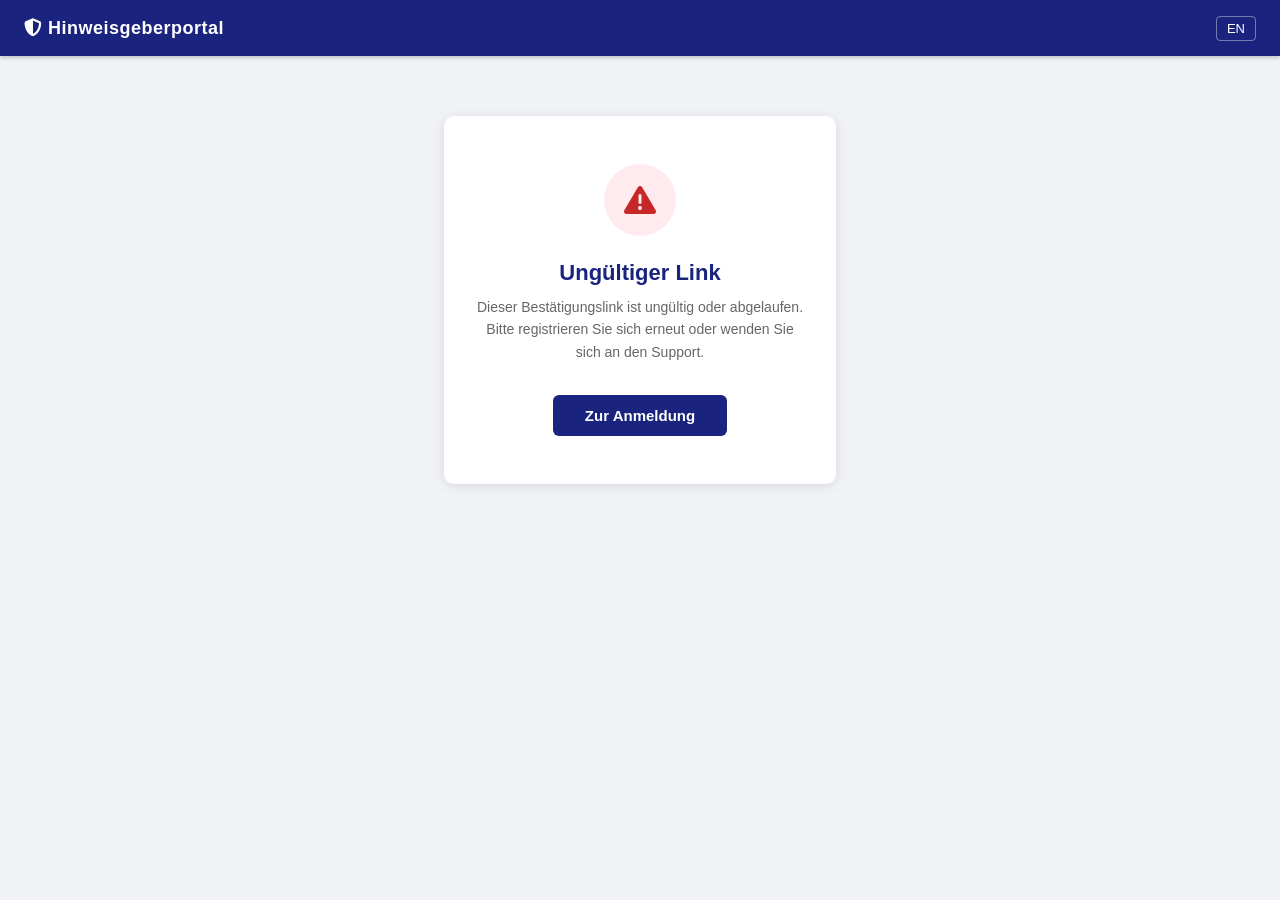
<file: verify-email.html>
<!doctype html>
<html lang="de">
  <head>
    <meta charset="UTF-8" />
    <meta name="viewport" content="width=device-width, initial-scale=1.0" />
    <title>Hinweisgeberportal</title>
    <link
      rel="stylesheet"
      href="https://cdnjs.cloudflare.com/ajax/libs/font-awesome/6.5.0/css/all.min.css"
    />
    <link rel="stylesheet" href="css/custom.css" />
    <style>
      .verify-wrap {
        max-width: 440px;
        margin: 60px auto;
        padding: 0 24px;
      }
      .verify-card {
        background: #fff;
        border-radius: 10px;
        padding: 48px 32px;
        box-shadow: 0 2px 12px rgba(0, 0, 0, 0.1);
        text-align: center;
      }
      .verify-icon {
        width: 72px;
        height: 72px;
        border-radius: 50%;
        display: flex;
        align-items: center;
        justify-content: center;
        margin: 0 auto 24px;
      }
      .verify-icon.success {
        background: #e8f5e9;
      }
      .verify-icon.error {
        background: #ffebee;
      }
      .verify-icon.already {
        background: #e8eaf6;
      }
      .verify-icon i {
        font-size: 32px;
      }
      .verify-icon.success i {
        color: #2e7d32;
      }
      .verify-icon.error i {
        color: #c62828;
      }
      .verify-icon.already i {
        color: #1a237e;
      }
      .verify-title {
        font-size: 22px;
        font-weight: 700;
        color: #1a237e;
        margin-bottom: 10px;
      }
      .verify-text {
        font-size: 14px;
        color: #666;
        line-height: 1.6;
        margin-bottom: 32px;
      }
      .btn-login {
        display: inline-block;
        padding: 12px 32px;
        background: #1a237e;
        color: #fff;
        border: none;
        border-radius: 6px;
        font-size: 15px;
        font-weight: 600;
        cursor: pointer;
        text-decoration: none;
        transition: background 0.2s;
      }
      .btn-login:hover {
        background: #283593;
      }
    </style>
  </head>
  <body>
    <header class="app-header">
      <div class="logo">
        <i class="fa-solid fa-shield-halved"></i>
        <span data-i18n="app_name"></span>
      </div>
      <div class="header-actions">
        <button
          class="lang-switcher"
          onclick="switchLang()"
          data-i18n="lang_switch"
        ></button>
      </div>
    </header>

    <div class="verify-wrap">
      <div class="verify-card" id="verifyCard"></div>
    </div>

    <script>
      const L = {
        de: {
          app_name: "Hinweisgeberportal",
          lang_switch: "EN",
          success_title: "E-Mail bestätigt",
          success_text:
            "Ihre E-Mail-Adresse wurde erfolgreich bestätigt. Sie können sich jetzt anmelden.",
          already_title: "Bereits bestätigt",
          already_text:
            "Diese E-Mail-Adresse wurde bereits bestätigt. Sie können sich direkt anmelden.",
          error_title: "Ungültiger Link",
          error_text:
            "Dieser Bestätigungslink ist ungültig oder abgelaufen. Bitte registrieren Sie sich erneut oder wenden Sie sich an den Support.",
          btn_login: "Zur Anmeldung",
        },
        en: {
          app_name: "Whistleblower Portal",
          lang_switch: "DE",
          success_title: "Email Verified",
          success_text:
            "Your email address has been successfully verified. You can now log in.",
          already_title: "Already Verified",
          already_text:
            "This email address has already been verified. You can log in directly.",
          error_title: "Invalid Link",
          error_text:
            "This verification link is invalid or has expired. Please register again or contact support.",
          btn_login: "Go to Login",
        },
      };

      let currentLang = localStorage.getItem("lang") || "de";
      let T = L[currentLang] || L.de;

      function applyLang() {
        document.querySelectorAll("[data-i18n]").forEach((el) => {
          const key = el.getAttribute("data-i18n");
          if (T[key] !== undefined) el.textContent = T[key];
        });
        document.title = T.app_name;
        renderCard();
      }

      function switchLang() {
        currentLang = currentLang === "de" ? "en" : "de";
        T = L[currentLang];
        localStorage.setItem("lang", currentLang);
        applyLang();
      }

      function renderCard() {
        const params = new URLSearchParams(window.location.search);
        const status = params.get("status");

        let iconClass, iconName, title, text;

        if (status === "success") {
          iconClass = "success";
          iconName = "fa-circle-check";
          title = T.success_title;
          text = T.success_text;
        } else if (status === "already") {
          iconClass = "already";
          iconName = "fa-shield-check";
          title = T.already_title;
          text = T.already_text;
        } else {
          iconClass = "error";
          iconName = "fa-triangle-exclamation";
          title = T.error_title;
          text = T.error_text;
        }

        document.getElementById("verifyCard").innerHTML =
          '<div class="verify-icon ' +
          iconClass +
          '">' +
          '<i class="fa-solid ' +
          iconName +
          '"></i>' +
          "</div>" +
          '<div class="verify-title">' +
          title +
          "</div>" +
          '<p class="verify-text">' +
          text +
          "</p>" +
          (status !== "error"
            ? '<a class="btn-login" href="index.html">' + T.btn_login + "</a>"
            : "");
      }

      applyLang();
    </script>
  </body>
</html>
</file>
<file: css/custom.css>
* {
  box-sizing: border-box;
  margin: 0;
  padding: 0;
}

body {
  font-family: "Segoe UI", Tahoma, Geneva, Verdana, sans-serif;
  background: #f0f2f5;
}

.app-header {
  background: #1a237e;
  color: #fff;
  padding: 0 24px;
  height: 56px;
  display: flex;
  align-items: center;
  justify-content: space-between;
  box-shadow: 0 2px 4px rgba(0, 0, 0, 0.2);
}

.app-header .logo {
  font-size: 18px;
  font-weight: 600;
  letter-spacing: 0.5px;
}

.app-header .header-actions {
  display: flex;
  align-items: center;
  gap: 16px;
}

.lang-switcher {
  background: transparent;
  border: 1px solid rgba(255, 255, 255, 0.4);
  color: #fff;
  padding: 4px 10px;
  border-radius: 4px;
  cursor: pointer;
  font-size: 13px;
}

.lang-switcher:hover {
  background: rgba(255, 255, 255, 0.1);
}

.page-center {
  display: flex;
  align-items: center;
  justify-content: center;
  min-height: calc(100vh - 56px);
  padding: 24px;
}

.card {
  background: #fff;
  border-radius: 8px;
  box-shadow: 0 2px 12px rgba(0, 0, 0, 0.1);
  padding: 32px;
  width: 100%;
  max-width: 480px;
}

.card-wide {
  max-width: 720px;
}

.card-title {
  font-size: 22px;
  font-weight: 600;
  color: #1a237e;
  margin-bottom: 8px;
}

.card-subtitle {
  font-size: 14px;
  color: #666;
  margin-bottom: 24px;
}

.step-indicator {
  display: flex;
  align-items: center;
  margin-bottom: 32px;
  gap: 0;
}

.step {
  display: flex;
  align-items: center;
  gap: 8px;
  flex: 1;
}

.step-circle {
  width: 32px;
  height: 32px;
  border-radius: 50%;
  background: #e0e0e0;
  color: #999;
  display: flex;
  align-items: center;
  justify-content: center;
  font-size: 13px;
  font-weight: 600;
  flex-shrink: 0;
}

.step.active .step-circle {
  background: #1a237e;
  color: #fff;
}

.step.done .step-circle {
  background: #43a047;
  color: #fff;
}

.step-line {
  flex: 1;
  height: 2px;
  background: #e0e0e0;
}

.step.done .step-line {
  background: #43a047;
}

.status-badge {
  display: inline-block;
  padding: 3px 10px;
  border-radius: 12px;
  font-size: 12px;
  font-weight: 600;
}

.status-received {
  background: #e3f2fd;
  color: #1565c0;
}
.status-reviewing {
  background: #fff8e1;
  color: #f57f17;
}
.status-clarification {
  background: #fce4ec;
  color: #c62828;
}
.status-closed {
  background: #e8f5e9;
  color: #2e7d32;
}

.message-bubble {
  max-width: 75%;
  padding: 10px 14px;
  border-radius: 12px;
  margin-bottom: 10px;
  font-size: 14px;
  line-height: 1.5;
}

.message-admin {
  background: #e3f2fd;
  color: #1a237e;
  align-self: flex-start;
  border-bottom-left-radius: 2px;
}

.message-whistleblower {
  background: #1a237e;
  color: #fff;
  align-self: flex-end;
  border-bottom-right-radius: 2px;
  margin-left: auto;
}

.message-thread {
  display: flex;
  flex-direction: column;
  gap: 8px;
  padding: 16px;
  height: 320px;
  overflow-y: auto;
  background: #fafafa;
  border: 1px solid #e0e0e0;
  border-radius: 8px;
}

.message-time {
  font-size: 10px;
  opacity: 0.6;
  margin-top: 4px;
  text-align: right;
}

.credentials-box {
  background: #fff8e1;
  border: 2px solid #ffc107;
  border-radius: 8px;
  padding: 20px;
  margin: 16px 0;
}

.credentials-box h3 {
  color: #e65100;
  margin-bottom: 12px;
  font-size: 16px;
}

.credential-item {
  display: flex;
  justify-content: space-between;
  align-items: center;
  padding: 8px 0;
  border-bottom: 1px solid #ffe082;
}

.credential-item:last-child {
  border-bottom: none;
}

.credential-label {
  font-size: 13px;
  color: #666;
}

.credential-value {
  font-family: monospace;
  font-size: 14px;
  font-weight: 600;
  color: #333;
  word-break: break-all;
}

@media (max-width: 600px) {
  .card {
    padding: 20px;
  }
  .message-bubble {
    max-width: 90%;
  }
  .app-header .logo {
    font-size: 15px;
  }
}

/* Global loading spinner */
#global-spinner {
  display: none;
  position: fixed;
  inset: 0;
  z-index: 99999;
  background: rgba(0, 0, 0, 0.35);
  align-items: center;
  justify-content: center;
}

#global-spinner.active {
  display: flex;
}

.spinner-ring {
  width: 52px;
  height: 52px;
  border: 5px solid rgba(255, 255, 255, 0.3);
  border-top-color: #fff;
  border-radius: 50%;
  animation: spin 0.7s linear infinite;
}

@keyframes spin {
  to { transform: rotate(360deg); }
}

/* Button loading state */
.btn-loading {
  position: relative;
  pointer-events: none;
  opacity: 0.75;
}

.btn-loading::after {
  content: "";
  display: inline-block;
  width: 14px;
  height: 14px;
  border: 2px solid currentColor;
  border-top-color: transparent;
  border-radius: 50%;
  animation: spin 0.7s linear infinite;
  margin-left: 8px;
  vertical-align: middle;
}
</file>
